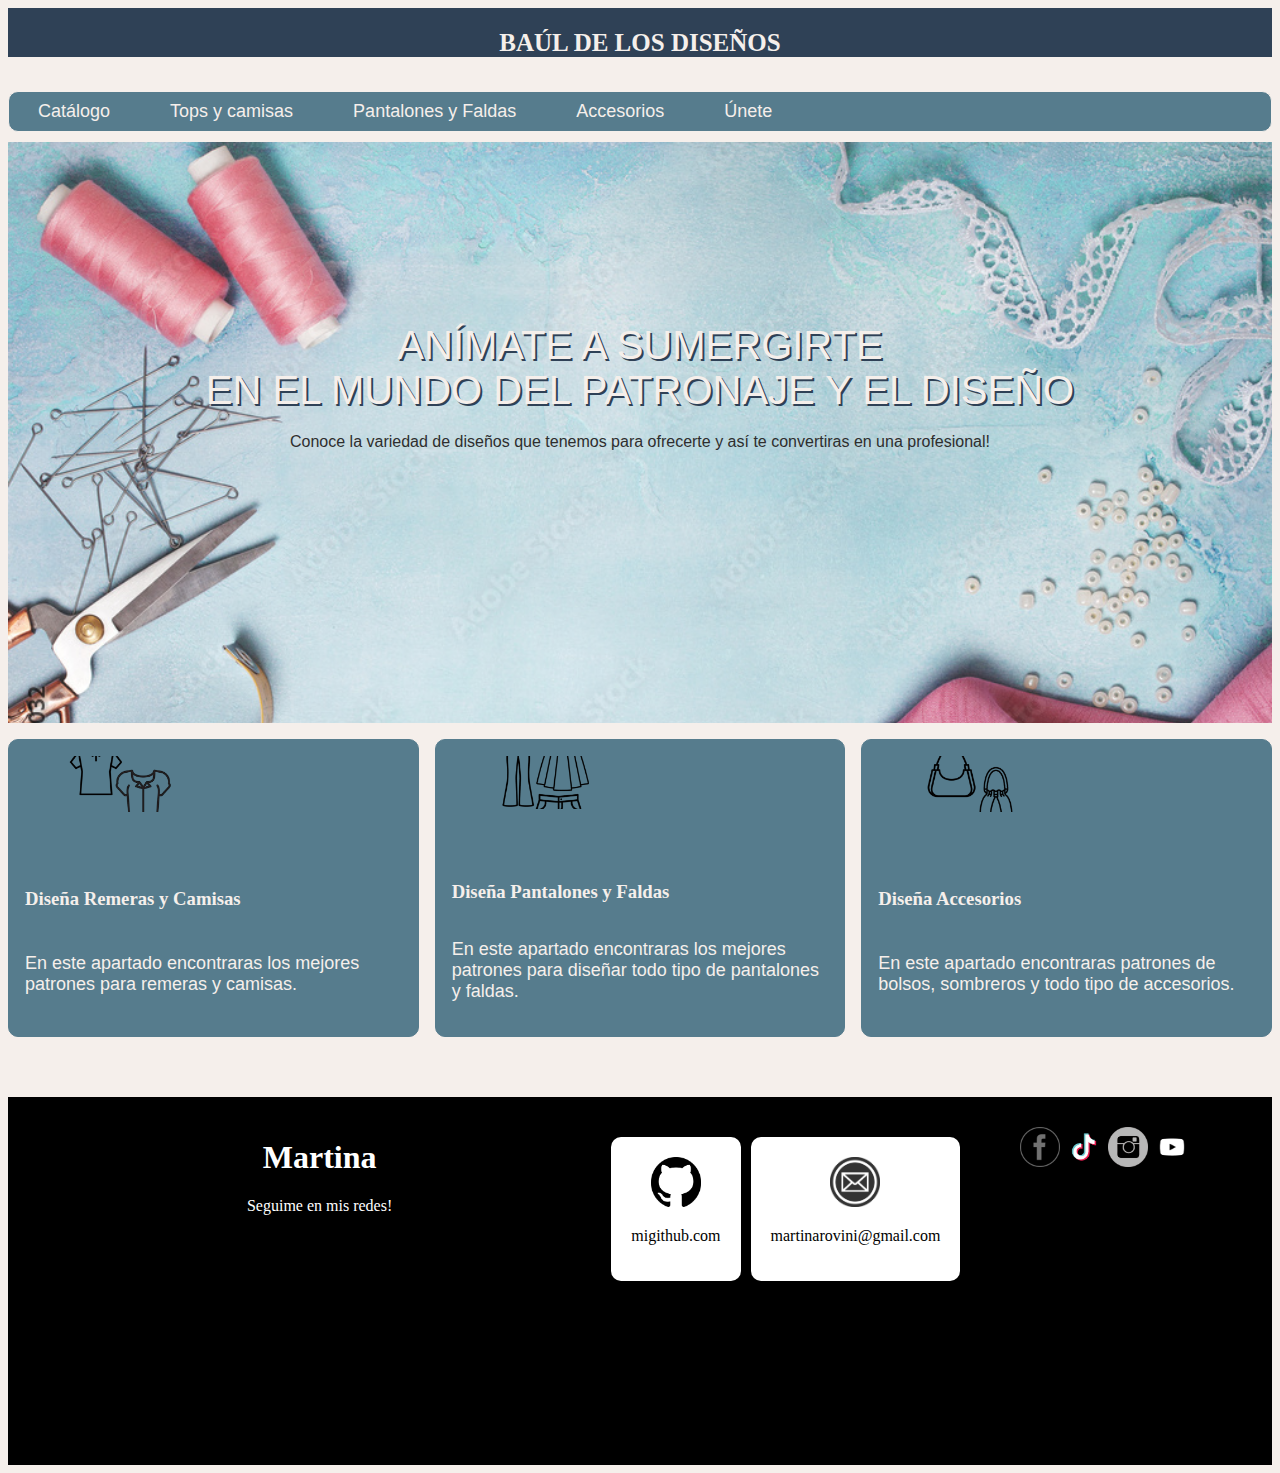
<file: index.html>
<!DOCTYPE html>
<html lang="en">
<head>
    <meta charset="UTF-8">
    <meta name="viewport" content="width=device-width, initial-scale=1.0">
    <title>Inicio</title>
    <link rel="stylesheet" href="./css/style.css">
</head>
<body>
    <header>
        <section class="contenedorheader">
            <div class="encabezado">
                <h2 class="enctitulo">BAÚL DE LOS DISEÑOS</h2>
            </div>
            <nav>
                <ul class="listanav">
                    <li><a href="nosotros.html" target="_blank" style="color: #F5EFEB; text-decoration: none;">Catálogo</a></li>
                    <li><a href="PartArriba.html" target="_blank" style="color: #F5EFEB; text-decoration: none;">Tops y camisas</a></li>
                    <li><a href="Pants.html" target="_blank" style="color: #F5EFEB; text-decoration: none;">Pantalones y Faldas</a></li>
                    <li><a href="Accesorios.html" target="_blank" style="color: #F5EFEB; text-decoration: none;">Accesorios</a></li>
                    <li><a href="formulario.html" target="_blank" style="color: #F5EFEB; text-decoration: none;">Únete</a></li>
                </ul>
            </nav>
        </section>
    </header>

    <main>
        <div class="inicio-image">
            <div class="wrapper">
                <h2 class="h2inicio"><strong>Anímate a sumergirte</strong><br/>
                en el mundo del patronaje y el diseño</h2>
                <p class="pInicio">Conoce la variedad de diseños que tenemos para ofrecerte y así te convertiras en una profesional!</p>
            </div>
        </div>

        <section class="contenedorcartas2">
            <article class="espacio1">
                <img src="./img/remeras2.png" alt="Crea partes de arriba" class="cardimg" width="50%" height="50%">
                <h3 class="card-title"><a href="PartArriba.html" target="_blank">Diseña Remeras y Camisas</a></h3>
                <p class="parrafo">En este apartado encontraras los mejores patrones para remeras y camisas.</p>
            </article>    

            <article class="espacio2">
                <img src="./img/bottoms2.png" alt="Crea partes de abajo" class="cardimg" width="50%" height="50%">
                <h3 class="card-title"><a href="Pants.html" target="_blank">Diseña Pantalones y Faldas</a></h3>
                <p class="parrafo">En este apartado encontraras los mejores patrones para diseñar todo tipo de pantalones y faldas.</p>            
            </article>

            <article class="espacio3">
                <img src="./img/carteras.png" alt="Crea Accesorios" class="cardimg" width="50%" height="50%">
                <h3 class="card-title"><a href="Accesorios.html" target="_blank">Diseña Accesorios</a></h3>
                <p class="parrafo">En este apartado encontraras patrones de bolsos, sombreros y todo tipo de accesorios.</p>            
            </article>
    
        </section>
    </main>

    <footer>
        <div class="conteiner">
            <div class="titulo">
                <h1>Martina</h1>
                <p>Seguime en mis redes!</p>
            </div>
            <div class="grid">
                <div class="item">
                    <img src="./iconos/git.png" alt="github">
                    <p>migithub.com</p>
                </div>
                <div class="item">
                    <img src="./iconos/email.webp" alt="email">
                    <p>martinarovini@gmail.com</p>
                </div>
            </div>
            <div class="iconos">
                <a href="https://www.facebook.com" target="_blank"><img src="./iconos/fb.png" alt="facebook"></a>
                <a href="https://www.tiktok.com" target="_blank"><img src="./iconos/tiktok.png" alt="tiktok"></a>
                <a href="https://www.instagram.com" target="_blank"><img src="./iconos/insta.png" alt="instagram"></a>
                <a href="https://www.youtube.com" target="_blank"><img src="./iconos/yt.webp" alt="youtube"></a>
            </div>
        </div>
    </footer>
    <script src="./js/script.js"></script>
</body>
</html>
</file>
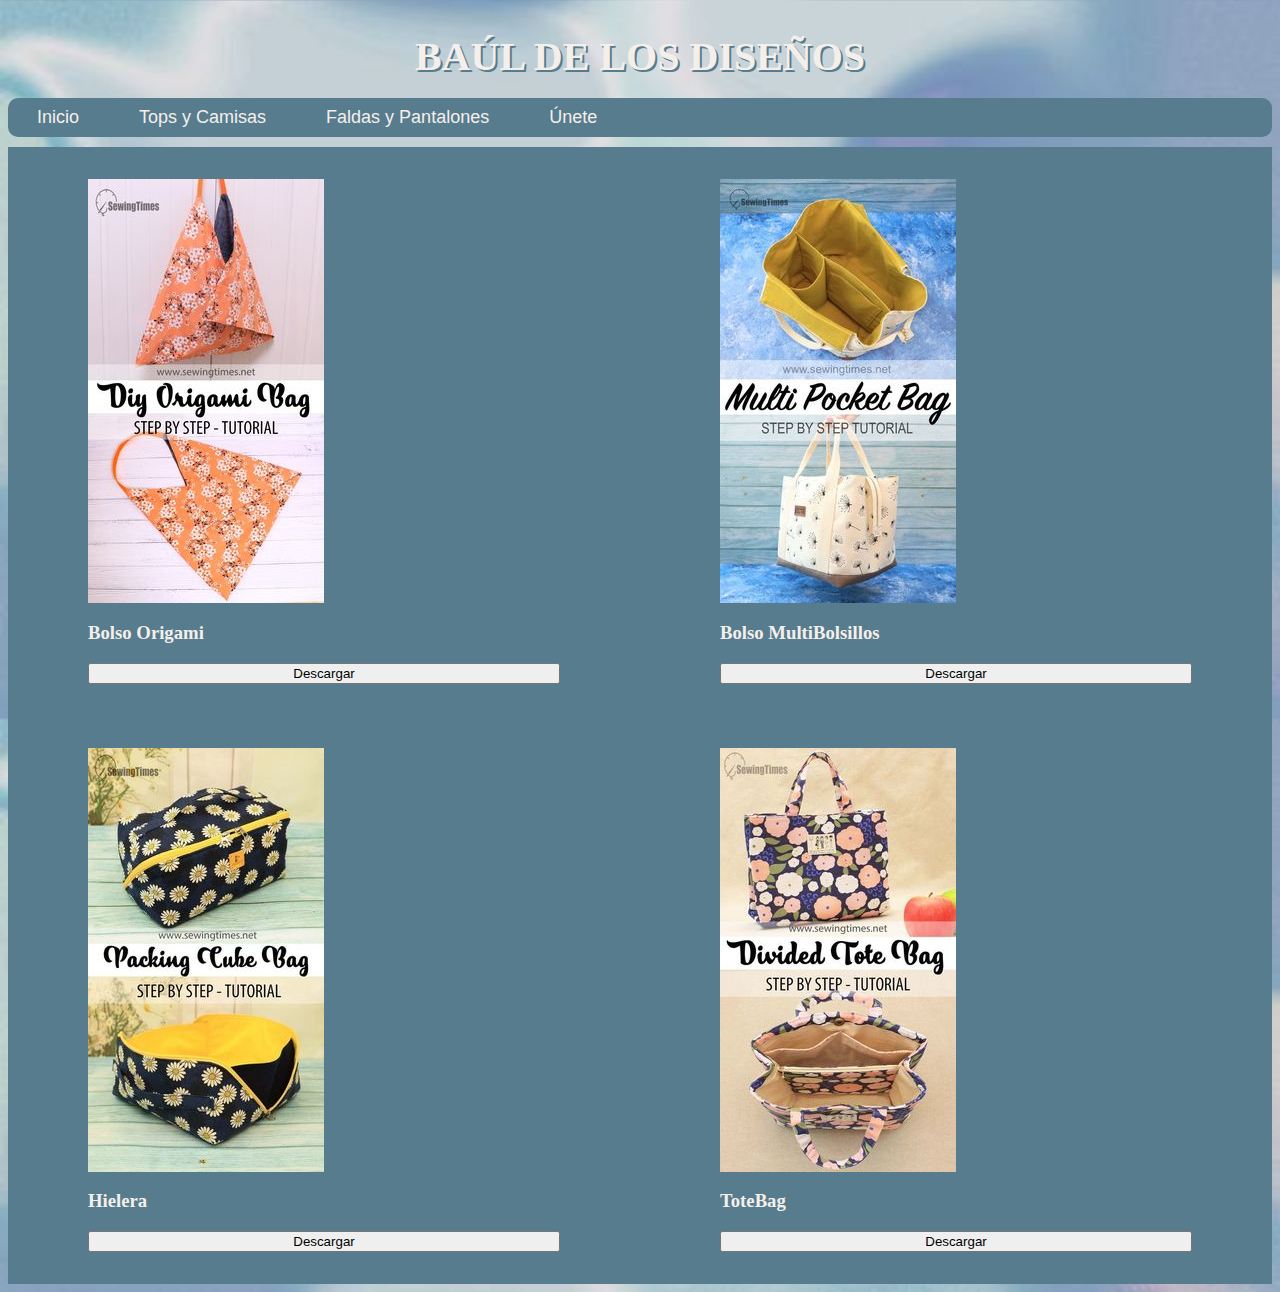
<file: Accesorios.html>
<!DOCTYPE html>
<html lang="en">
<head>
    <meta charset="UTF-8">
    <meta name="viewport" content="width=device-width, initial-scale=1.0">
    <title>El Baúl: Accesorios</title>
    <link rel="stylesheet" href="./css/RopaSeccion.css">
</head>
<body>
    <header>
        <section class="contenedorheader">
            <div class="encabezado">
                <h2 class="enctitulo">BAÚL DE LOS DISEÑOS</h2>
            </div>
            <nav>
                <ul class="listanav">
                    <li><a href="index.html" target="_blank" style="color: #F5EFEB; text-decoration: none;">Inicio</a></li>
                    <li><a href="PartArriba.html" target="_blank" style="color: #F5EFEB; text-decoration: none;">Tops y Camisas</a></li>
                    <li><a href="Pants.html" target="_blank" style="color: #F5EFEB; text-decoration: none;">Faldas y Pantalones</a></li>
                    <li><a href="formulario.html" target="_blank" style="color: #F5EFEB; text-decoration: none;">Únete</a></li>
                </ul>
            </nav>
        </section>
    </header>
    
    <main>
        <section class="ContenedorITEMS">
            <div class="item1">
                <img src="./img/acc1.jpg" alt="Bolso Origami" class="cardimg">
                <h3 class="card-title">Bolso Origami</h3>
                <button onclick="mostrarDescarga()">Descargar</button>
                <div id="descargaRealizada" style="color: #F5EFEB"></div>
            </div>    

            <article class="item2">
                <img src="./img/acc2.jpg" alt="Bolso MultiBolsillos" class="cardimg">
                <h3 class="card-title">Bolso MultiBolsillos</h3>
                <button onclick="mostrarDescarga()">Descargar</button>
                <div id="descargaRealizada" style="color: #F5EFEB"></div>         
            </article> 

            <div class="item1">
                <img src="./img/acc3.jpg" alt="Hielera" class="cardimg">
                <h3 class="card-title">Hielera</h3>
                <button onclick="mostrarDescarga()">Descargar</button>
                <div id="descargaRealizada" style="color: #F5EFEB"></div>
            </div>    

            <article class="item2">
                <img src="./img/acc4.jpg" alt="ToteBag" class="cardimg">
                <h3 class="card-title">ToteBag</h3>
                <button onclick="mostrarDescarga()">Descargar</button>
                <div id="descargaRealizada" style="color: #F5EFEB"></div>        
            </article>
        </section>
        
    </main>
    <script src="./js/script.js"></script>
</body>
</html>
</file>
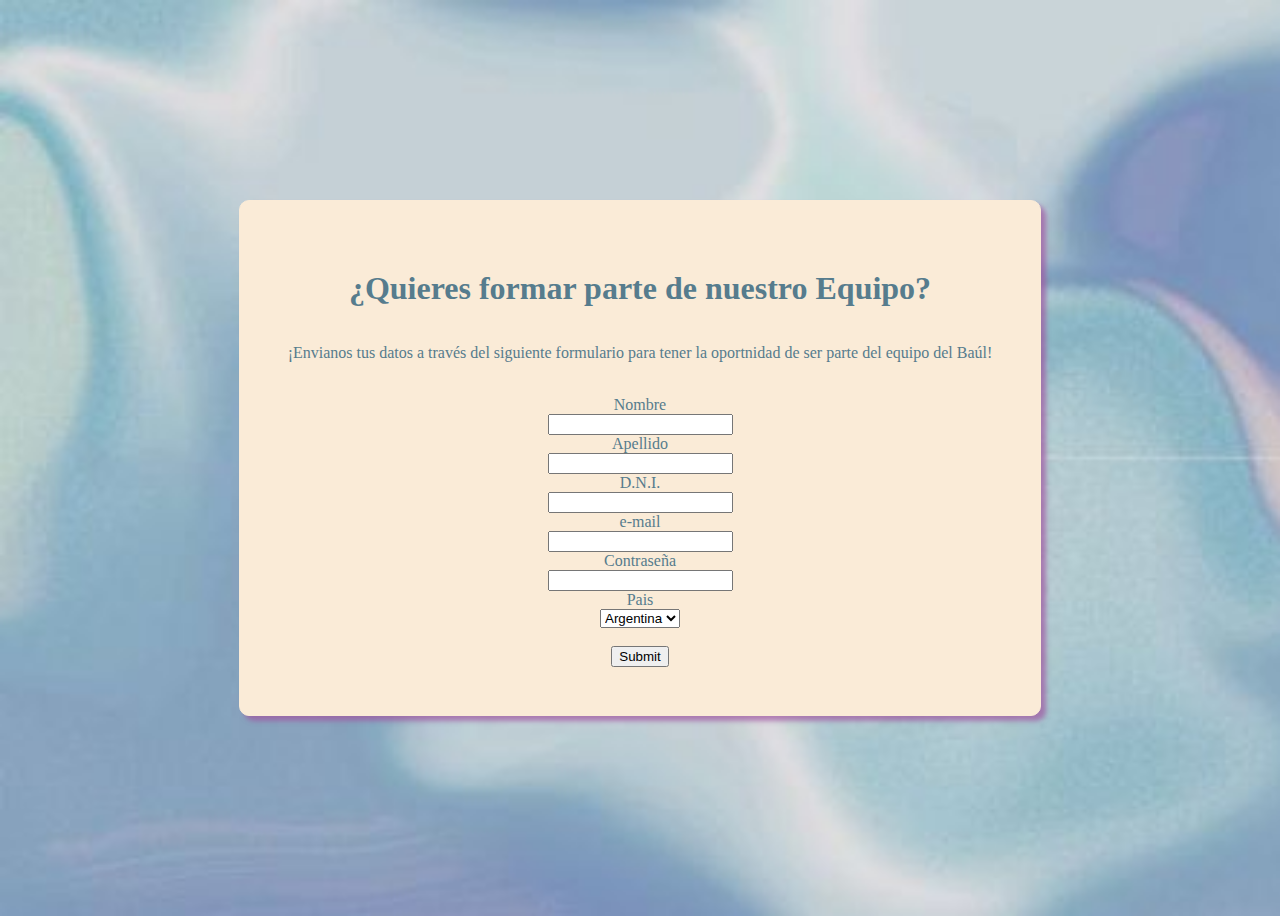
<file: formulario.html>
<!DOCTYPE html>
<html lang="en">
<head>
    <meta charset="UTF-8">
    <meta name="viewport" content="width=device-width, initial-scale=1.0">
    <title>Formulario</title>
    <link rel="stylesheet" href="./css/form.css">
</head>
<body>
    <section class="pantallita">
        <article class="grid2">
            <h1>¿Quieres formar parte de nuestro Equipo?</h1>
            <p>¡Envianos tus datos a través del siguiente formulario para tener la oportnidad de ser parte del equipo del Baúl!</p>
            <div class="grid3">
            <form action="" method="post"> <br>
                <label for="nombre">Nombre</label> <br>
                <input type="text" name="nombre"> <br>
                <label for="apellido">Apellido</label> <br><input type="text" name="apellido"> <br>
                <label for="dni">D.N.I.</label> <br>
                <input type="number" name="dni"> <br>
                <label for="email">e-mail</label> <br>
                <input type="email" name="email"> <br>
                <label for="contraseña">Contraseña</label> <br>
                <input type="password" name="contraseña"> <br>
                <label for="pais">Pais</label> <br>
                <select name="" id="">
                    <option value="arg">Argentina</option>
                    <option value="brasil">Brasil</option>
                    <option value="chile">Chile</option>
                    <option value="uru">Uruguay</option>
                </select> <br> <br>
                <input type="submit">
            </form>
        </div>
        </article>
    </section>
</body>
</html>
</file>
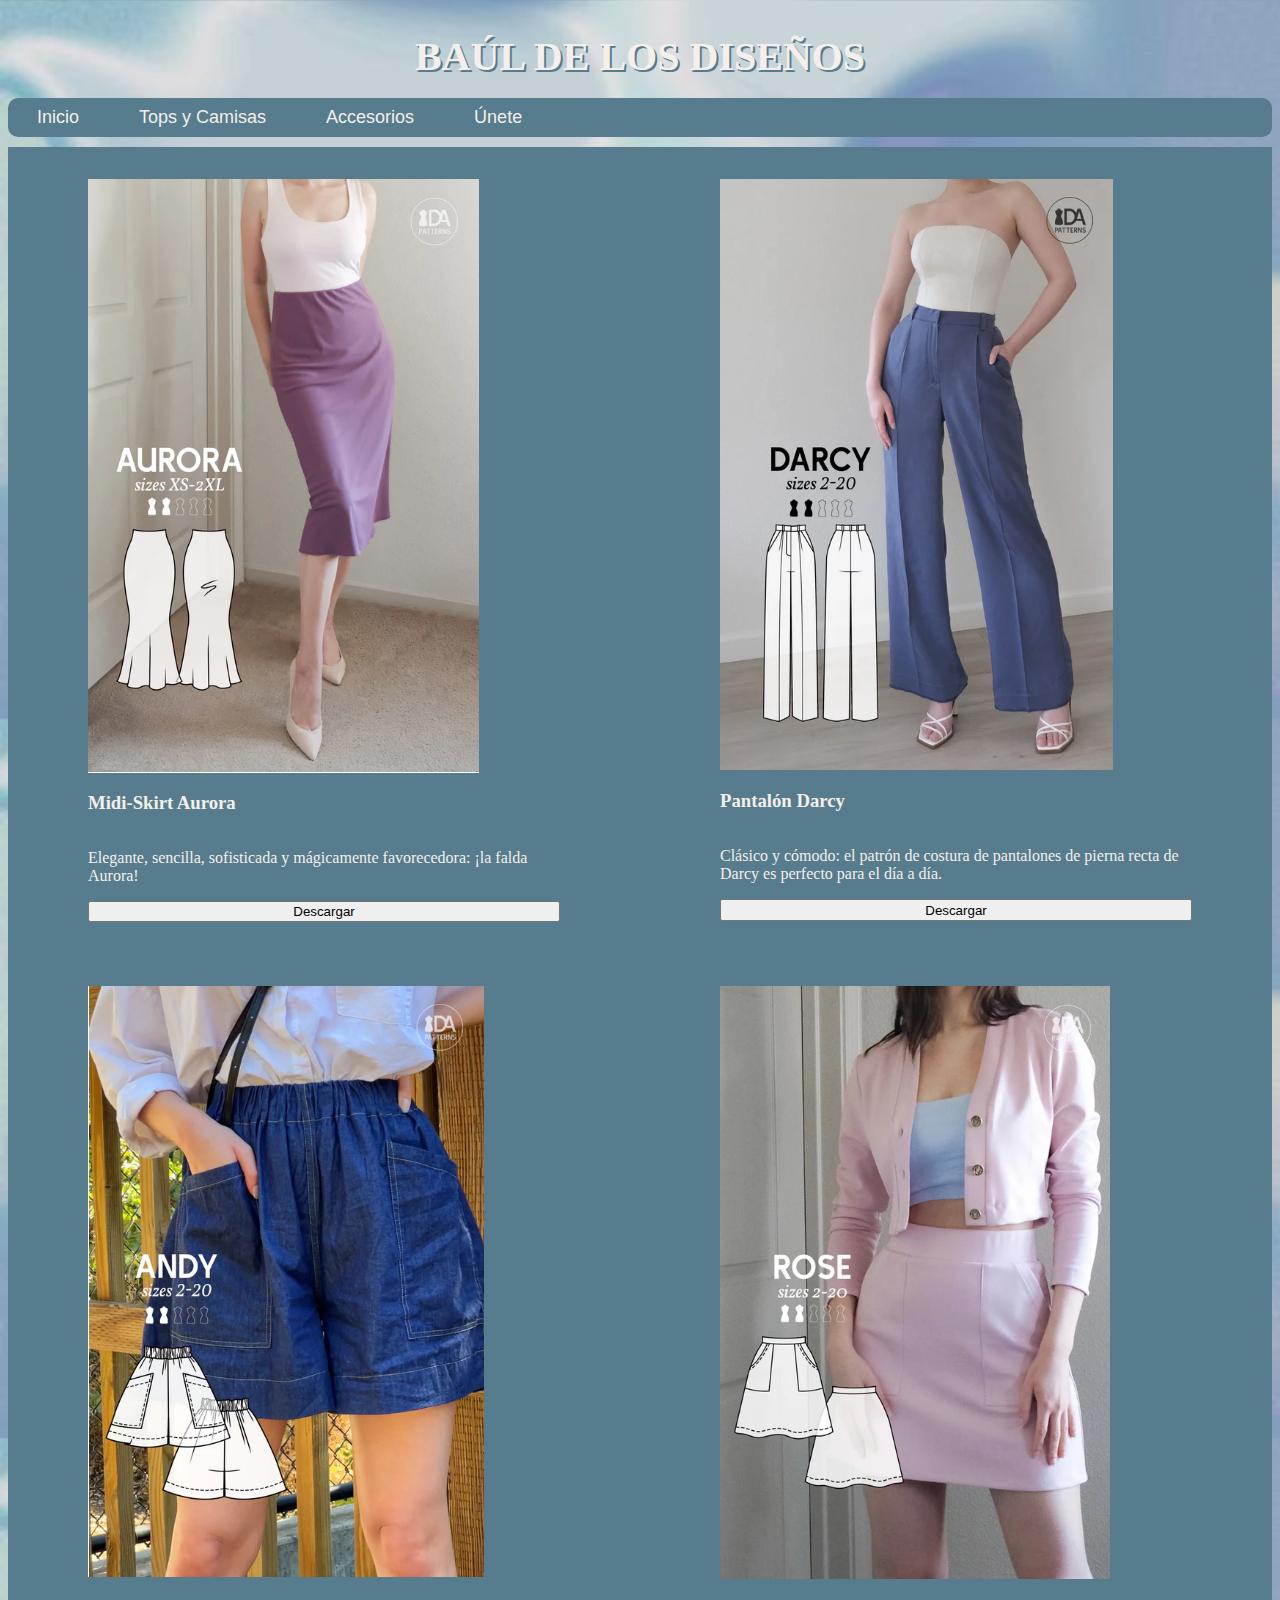
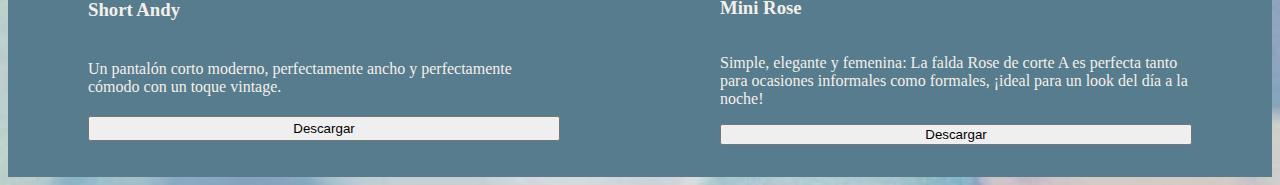
<file: Pants.html>
<!DOCTYPE html>
<html lang="en">
<head>
    <meta charset="UTF-8">
    <meta name="viewport" content="width=device-width, initial-scale=1.0">
    <title>El Baúl: Bottoms</title>
    <link rel="stylesheet" href="./css/RopaSeccion.css">
</head>
<body>
    <header>
        <section class="contenedorheader">
            <div class="encabezado">
                <h2 class="enctitulo">BAÚL DE LOS DISEÑOS</h2>
            </div>
            <nav>
                <ul class="listanav">
                    <li><a href="index.html" target="_blank" style="color: #F5EFEB; text-decoration: none;">Inicio</a></li>
                    <li><a href="PartArriba.html" target="_blank" style="color: #F5EFEB; text-decoration: none;">Tops y Camisas</a></li>
                    <li><a href="Accesorios.html" target="_blank" style="color: #F5EFEB; text-decoration: none;">Accesorios</a></li>
                    <li><a href="formulario.html" target="_blank" style="color: #F5EFEB; text-decoration: none;">Únete</a></li>
                </ul>
            </nav>
        </section>
    </header>
    
    <main>
        <section class="ContenedorITEMS">
            <div class="item1">
                <img src="./img/pant1.png" alt="Midi Aurora" class="cardimg">
                <h3 class="card-title">Midi-Skirt Aurora</h3>
                <p>Elegante, sencilla, sofisticada y mágicamente favorecedora: ¡la falda Aurora!</p>
                <button onclick="mostrarDescarga()">Descargar</button>
                <div id="descargaRealizada" style="color: #F5EFEB"></div>
            </div>    

            <article class="item2">
                <img src="./img/pant3.png" alt="Pantalón largo Darcy" class="cardimg">
                <h3 class="card-title">Pantalón Darcy</h3>
                <p>Clásico y cómodo: el patrón de costura de pantalones de pierna recta de Darcy es perfecto para el día a día.</p>
                <button onclick="mostrarDescarga()">Descargar</button>
                <div id="descargaRealizada" style="color: #F5EFEB"></div>         
            </article>

            <article class="item3">
                <img src="./img/pant2.png" alt="Short Andy" class="cardimg">
                <h3 class="card-title">Short Andy</h3>
                <p>Un pantalón corto moderno, perfectamente ancho y perfectamente cómodo con un toque vintage.</p>
                <button onclick="mostrarDescarga()">Descargar</button>
                <div id="descargaRealizada" style="color: #F5EFEB"></div>
            </article>    

            <article class="item4">
                <img src="./img/pant4.png" alt="Mini Skirt Rose" class="cardimg">
                <h3 class="card-title">Mini Rose</h3>
                <p>Simple, elegante y femenina: La falda Rose de corte A es perfecta tanto para ocasiones informales como formales, ¡ideal para un look del día a la noche!</p>
                <button onclick="mostrarDescarga()">Descargar</button>
                <div id="descargaRealizada" style="color: #F5EFEB"></div>    
            </article>   
        </section>
    </main>
    <script src="./js/script.js"></script>
</body>
</html>
</file>
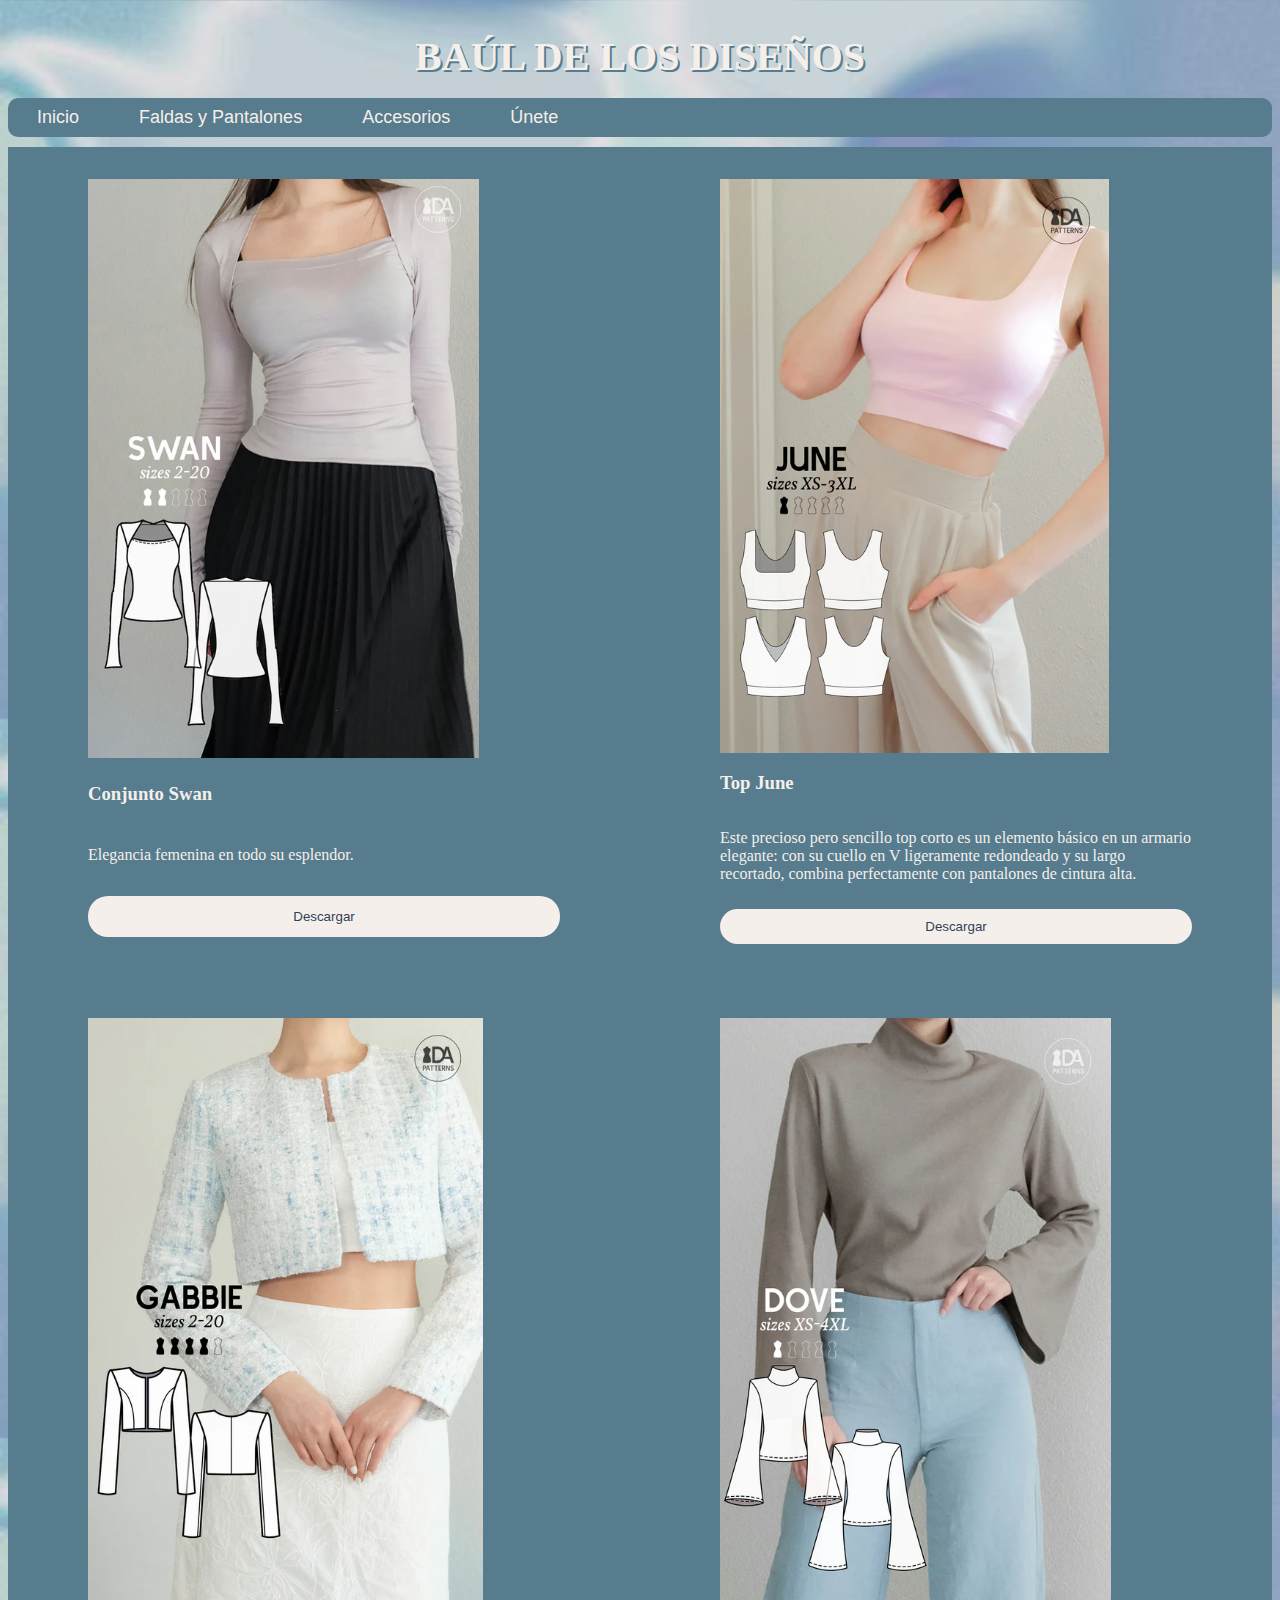
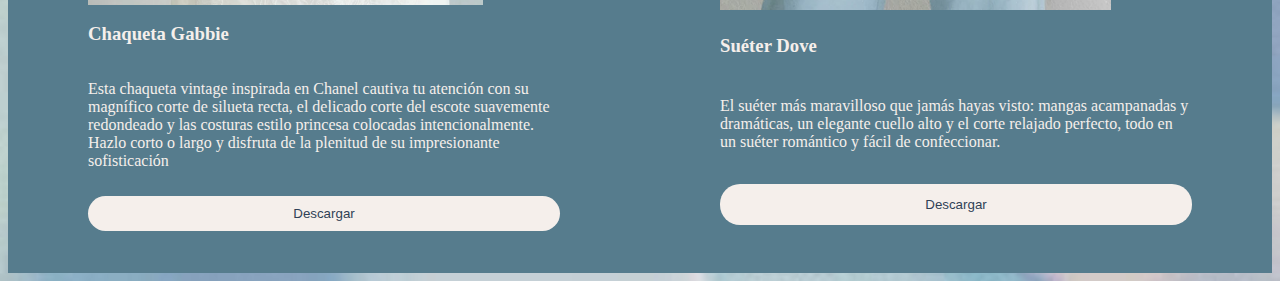
<file: PartArriba.html>
<!DOCTYPE html>
<html lang="en">
<head>
    <meta charset="UTF-8">
    <meta name="viewport" content="width=device-width, initial-scale=1.0">
    <title>El Baúl: Tops</title>
    <link rel="stylesheet" href="./css/RopaSeccion.css">
</head>
<body>
    <header>
        <section class="contenedorheader">
            <div class="encabezado">
                <h2 class="enctitulo">BAÚL DE LOS DISEÑOS</h2>
            </div>
            <nav>
                <ul class="listanav">
                    <li><a href="index.html" target="_blank" style="color: #F5EFEB; text-decoration: none;">Inicio</a></li>
                    <li><a href="Pants.html" target="_blank" style="color: #F5EFEB; text-decoration: none;">Faldas y Pantalones</a></li>
                    <li><a href="Accesorios.html" target="_blank" style="color: #F5EFEB; text-decoration: none;">Accesorios</a></li>
                    <li><a href="formulario.html" target="_blank" style="color: #F5EFEB; text-decoration: none;">Únete</a></li>
                </ul>
            </nav>
        </section>
    </header>
    
    <main>
        <section class="ContenedorITEMS">
            <div class="item1">
                <img src="./img/reme1.png" alt="Conjunto Swan" class="cardimg">
                <h3 class="card-title">Conjunto Swan</h3>
                <p>Elegancia femenina en todo su esplendor.</p>
                <button class="download-btn" onclick="mostrarMensaje(1)">Descargar</button>
                <div id="mensaje1" class="mensaje"></div>
            </div>    

            <article class="item2">
                <img src="./img/reme2.png" alt="Conjunto June" class="cardimg">
                <h3 class="card-title">Top June</h3>
                <p>Este precioso pero sencillo top corto es un elemento básico en un armario elegante: con su cuello en V ligeramente redondeado y su largo recortado, combina perfectamente con pantalones de cintura alta.</p>
                <button class="download-btn" onclick="mostrarMensaje(2)">Descargar</button>
                <div id="mensaje2" class="mensaje"></div>       
            </article>

            <article class="item3">
                <img src="./img/reme3.png" alt="Chaqueta Gabbie" class="cardimg">
                <h3 class="card-title">Chaqueta Gabbie</h3>
                <p>Esta chaqueta vintage inspirada en Chanel cautiva tu atención con su magnífico corte de silueta recta, el delicado corte del escote suavemente redondeado y las costuras estilo princesa colocadas intencionalmente. Hazlo corto o largo y disfruta de la plenitud de su impresionante sofisticación</p>
                <button class="download-btn" onclick="mostrarMensaje(3)">Descargar</button>
                <div id="mensaje3" class="mensaje"></div>
            </article>    

            <article class="item4">
                <img src="./img/reme4.png" alt="Sueter Dove" class="cardimg">
                <h3 class="card-title">Suéter Dove</h3>
                <p>El suéter más maravilloso que jamás hayas visto: mangas acampanadas y dramáticas, un elegante cuello alto y el corte relajado perfecto, todo en un suéter romántico y fácil de confeccionar.</p>
                <button class="download-btn" onclick="mostrarMensaje(4)">Descargar</button>
                <div id="mensaje4" class="mensaje"></div>        
            </article>  
        </section>
    </main>
    <script src="./js/script.js"></script>
</body>
</html>
</file>
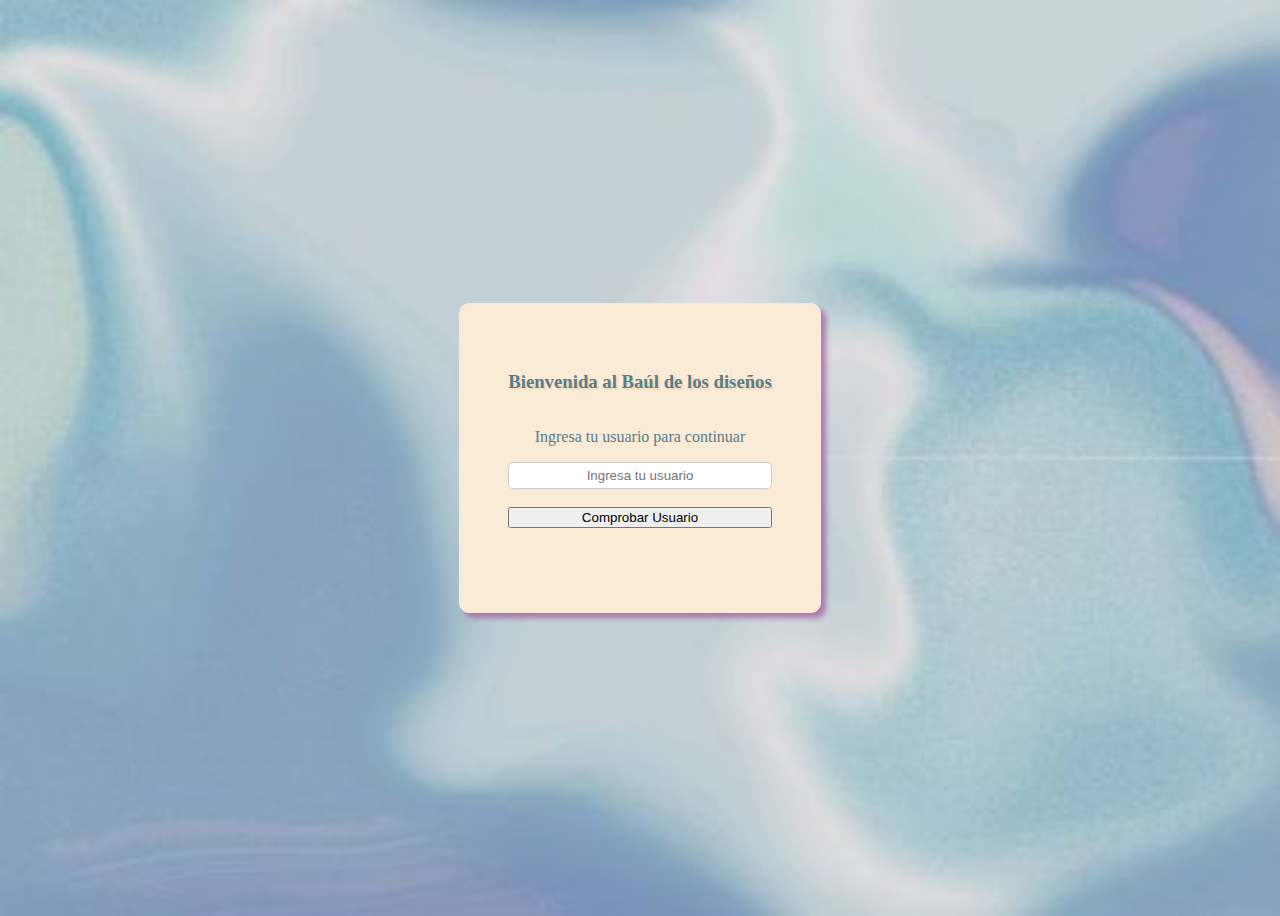
<file: presentación.html>
<!DOCTYPE html>
<html lang="en">
<head>
    <meta charset="UTF-8">
    <meta name="viewport" content="width=device-width, initial-scale=1.0">
    <title>Baúl de Diseños</title>
    <link rel="stylesheet" href="./css/presentación.css">
</head>
<body>

    <section class="grid">
        <article class="grid2">
            <h3 class="title">Bienvenida al Baúl de los diseños</h3>
            <p>Ingresa tu usuario para continuar</p>
            <input type="text" id="usuario" placeholder="Ingresa tu usuario"> <br>
            <button id="comprobarBtn" onclick="comprobarUsuario()">Comprobar Usuario</button> <br>
            <button id="ingresarBtn" style="display:none;" onclick="ingresar()"><a href="index.html" style="color: #000000; text-decoration: none;" >Ingresar</a></button> <br>
            <div id="mensajeError" style="color: red;"></div>
            
        </article>
    </section>

    <script src="./js/script.js"></script>
</body>
</html>
</file>
<file: css/style.css>
/*
color fondo: #F5EFEB (beige)
color nav: #2F4156 (navy)
color letras: #567C8D (celeste oscuro)
color letras 2: #C8D9E6
blanco: #FFFFFf
*/
body{
    background-color: #F5EFEB;

}
.encabezado{
    background-color: #2F4156;
    margin: 0;
    padding: 0;
}
.enctitulo{
    font-family: serif;
    text-align: center;
}
.wrapper {
    margin: 0 auto;
    padding: 0 10px;
}

.inicio-image{
    height: 580px;
    padding-top: 1px;
    background-image: url(../img/dadad.jpg);
    background-size: cover;
}

.h2inicio {
    margin: 180px 0 40px 0;
    font-weight: 300;
    color: #F5EFEB;
    text-shadow: 2px 2px #2F4156;
    font-size: 40px;
    text-transform: uppercase;
    text-align: center;
    margin-bottom: 20px;
}
.pInicio{
    margin: 0px 0 40px 0;
    color: #2e2e2e;
    text-shadow: 2px 2px none;
    text-align: center;
    margin-bottom: 20px;
    font-family: Arial, Helvetica, sans-serif;
}
.card, .espacio1, .espacio2, .espacio3{
    background-color:#567C8D;
    color:#d4effc ;
    padding: 1em;
    border: 1px solid #567C8D;
    border-radius: 10px;
    transition: 400ms;
    display: grid;
}

.espacio1:hover{
    background-color: #2F4156;
    color: #F5EFEB;
}

.espacio2:hover{
    background-color: #2F4156;
    color: #F5EFEB;
}
.espacio3:hover{
    background-color: #2F4156;
    color: #F5EFEB;
}

.card-title1:hover{
    color:#F5EFEB;
    font-size: 25px;
    text-align: left;
    font-family: 'Lucida Sans', 'Lucida Sans Regular', 'Lucida Grande', 'Lucida Sans Unicode', Geneva, Verdana, sans-serif;
}

.espacio1 h3.card-title a, .espacio2 h3.card-title a, .espacio3 h3.card-title a{
    color: #F5EFEB; 
    text-decoration: none;
}

.espacio1 p, .espacio2 p, .espacio3 p{
    color: #F5EFEB;
}

.espacio2:hover h3.card-title a, .espacio2:hover p, .espacio1:hover h3.card-title a, .espacio1:hover p, .espacio3:hover h3.card-title a, .espacio3:hover p{
    color: white;
}

.parrafo{
    font-size: 18px;
    text-align: left;
    font-family: 'Lucida Sans', 'Lucida Sans Regular', 'Lucida Grande', 'Lucida Sans Unicode', Geneva, Verdana, sans-serif;

}

.contenedorcartas{
    display: grid;
    gap: 1em;
}

.contenedorcartas2{
    display: grid;
    gap: 1em;
    margin-top: 1em;
}

.contenedorheader{
    display: grid;
    gap: 1em;
}

h2{
    color: #F5EFEB; 
    font-size: 25px;
    text-align: left;
    font-family: 'Lucida Sans', 'Lucida Sans Regular', 'Lucida Grande', 'Lucida Sans Unicode', Geneva, Verdana, sans-serif;
    margin-bottom: 0px;
}

.listanav{
    margin-bottom: 10px;
    background-color:#567C8D;
    border: 1px solid;
    color: #F5EFEB;
    border-radius: 10px;
    display: flex;
    padding: 0.5em;
    list-style-type: none;
    font-size: 18px;
    text-align: center;
    font-family: 'Lucida Sans', 'Lucida Sans Regular', 'Lucida Grande', 'Lucida Sans Unicode', Geneva, Verdana, sans-serif;
}

.listanav li{
    margin-right: 40px;
    margin-left: 20px;
}

.listanav li:hover{
    background-color: #2F4156;
    color: #F5EFEB;
    transition: 400ms;
    border-radius: 20px;
}
.cardimg{
    border-radius: 10px;
    text-align: center;
    object-fit: cover;

}

footer{
    margin-top: 60px;
    background-color: #2F4156;
}

@media (min-width:992px){
    .contenedorheader{
        grid-column: auto;
    }
    .contenedorcartas2{
        grid-template-columns: 1fr 1fr 1fr;
    }

    .conteiner{
        grid-template-columns: 2fr 1fr 1fr;
        grid-template-rows: 1fr 1fr;
    }

}

.conteiner{
    display: grid;
    justify-content: center;
    text-align: center;
    padding: 20px;
    background-color: black;
    color: white;
}

.grid{
    display:grid;
    gap: 10px;
    grid-template-columns: 1fr 1fr;
    margin-top: 20px;
}

.item{
    background-color: white;
    border-radius:10px ;
    padding: 20px;
    color: black
}

.item img{
    width: 50px;
    height: 50px;
    margin: 0;
}

.iconos{
    grid-template-columns: (4, 1fr);
    gap: 10px;
    margin-top: 10px;
}

.iconos img{
    width: 40px;
    height: 40px;
}
</file>
<file: css/RopaSeccion.css>
body{
    background-image: url(../img/fondo.jpg);
    background-size:contain;
}  

.enctitulo{
    text-align: center;
    color: #F5EFEB;
    text-shadow: 2px 2px #567C8D;
    font-size: 40px;
    font-weight: 300px;
    margin-bottom: 0;
}
.ContenedorITEMS{
    display: grid;
}
.item1, .item2, .item3, .item4{
    background-color:#567C8D;
    color:#F5EFEB ;
    padding-top: 2em;
    padding-bottom: 2em;
    padding-left: 5em;
    padding-right: 5em;
    display: grid;
}


@media (min-width:992px){
    .ContenedorITEMS{
        grid-template-columns: 1fr 1fr;
    }
}

.listanav{
    margin-bottom: 10px;
    background-color:#567C8D;
    border: 1px #567C8D;
    color: #F5EFEB;
    border-radius: 10px;
    display: flex;
    padding: 0.5em;
    list-style-type: none;
    font-size: 18px;
    text-align: center;
    font-family: 'Lucida Sans', 'Lucida Sans Regular', 'Lucida Grande', 'Lucida Sans Unicode', Geneva, Verdana, sans-serif;
}

.listanav li{
    margin-right: 40px;
    margin-left: 20px;
}

.listanav li:hover{
    background-color: #2F4156;
    color: #F5EFEB;
    transition: 400ms;
    border-radius: 20px;
}

.download-btn {
    background-color: #F5EFEB;
    color: #2F4156;
    padding: 10px 20px;
    border: none;
    cursor: pointer;
    margin-top: 10px;
    border-radius: 20px;
}

.download-btn:hover {
    background-color: #ddd8d4;
}

.mensaje {
    margin-top: 10px;
    color: #F5EFEB;
    font-size: 14px;
}
</file>
<file: css/form.css>
body{
    background-image: url(../img/fondo.jpg);
    background-size: cover;
}
.pantallita{
    display: grid;
    place-items: center;
    height: 100vh;
}
.grid2{
    background-color: antiquewhite;
    color:#567C8D;
    padding: 3em;
    border: 1px solid antiquewhite;
    border-radius: 10px;
    transition: 400ms;
    display: grid;
    box-shadow: 5px 5px 5px rgba(159, 83, 161, 0.685);

}
.grid3{
    text-align: center;
}

h1{
    text-align: center;
}

@media (min-width:992px){
    .pantallita{
        grid-template-columns: 1fr;
    }
}
</file>
<file: css/presentación.css>
body{
    background-image: url(../img/fondo.jpg);
    background-size: cover;
}

h3{
    text-shadow: 2px 2px #f7dbb5;
}
.grid{
    display: grid;
    place-items: center;
    height: 100vh;
}

.grid2{
    background-color: antiquewhite;
    color:#567C8D;
    padding: 3em;
    border: 1px solid antiquewhite;
    border-radius: 10px;
    transition: 400ms;
    display: grid;
    box-shadow: 5px 5px 5px rgba(159, 83, 161, 0.685);

}

.grid2 h3, p, label, input{
    text-align: center;
}


@media (min-width:992px){
    .grid{
        grid-template-columns: 1fr;
    }
    .grid2{
        grid-template-columns: 1fr 1fr 1 fr;
    }
}

input{
    padding: 5px;
    border-radius: 5px;
    border: 1px solid #ccc;
}
</file>
